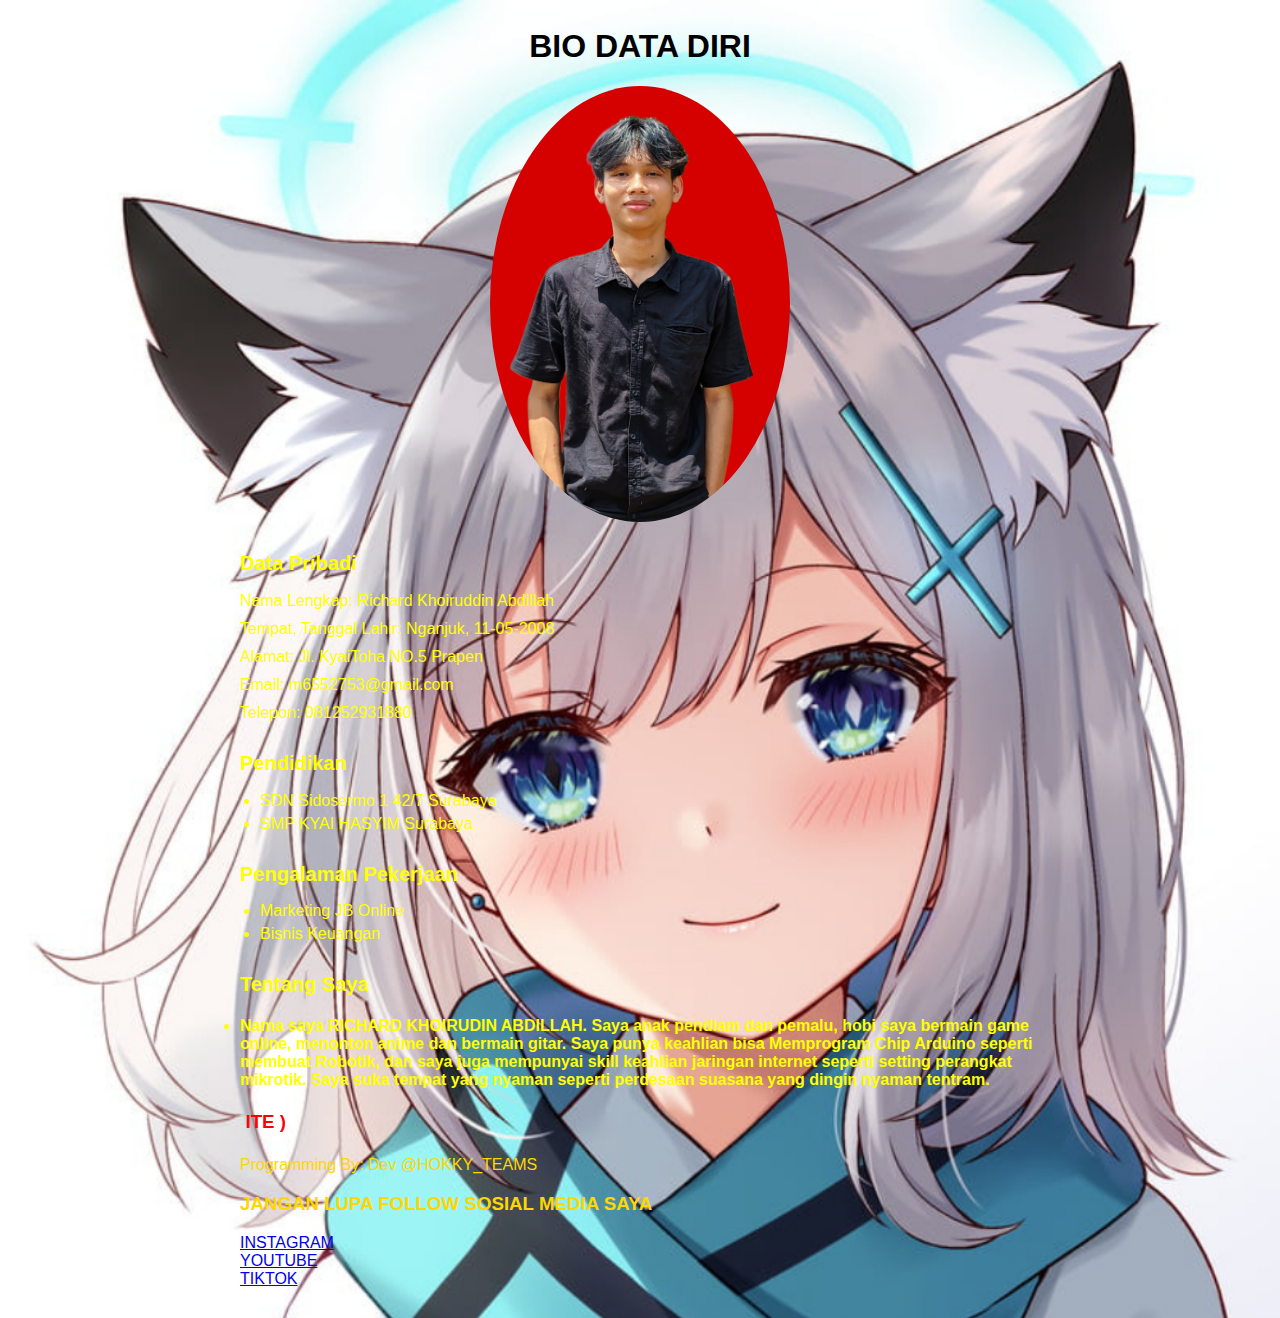
<file: index.html>
<!DOCTYPE html>
<html>
      <head>
          <title>BIO DATA DIRI</title>
          <link rel="stylesheet" type="text/css" href="style.css" />
      </head>
      <style>
        body {
            background-image: url('peakpx1.jpg');
            background-repeat: no-repeat;
            background-position: fixed;
            background-size: cover;
        }

        .container {
    max-width: 800px;
    margin: auto;
    padding: 20px;
    font-family: Arial, sans-serif;
}

h1 {
    text-align: center;
    margin-top: 0;
}

img {
    display: block;
    margin: auto;
    max-width: 300px;
    height: auto;
    border-radius: 50%;
}

.info {
    margin-top: 20px;
}

h2 {
    font-size: 20px;
    margin-top: 30px;
}

p {
    margin: 10px 0;
}

ul,
ol {
    margin: 0;
    padding: 0 0 0 20px;
}

li {
    margin: 5px 0;
}
      </style>
      <body>
        <font color="black"</font>
        <div class="container">
        <h1>BIO DATA DIRI</h1>
        <img src="fotoku.png" alt="Foto DIRI" />
        <div class="info"
        </div>
          <font color="yellow"</font>
        <div>
        <h2>Data Pribadi</h2>
        <p>Nama Lengkap: Richard Khoiruddin Abdillah</p>
        <p>Tempat, Tanggal Lahir: Nganjuk, 11-05-2008</p>
        <p>Alamat: Jl. KyaiToha NO.5 Prapen</p>
        <p>Email: m6552753@gmail.com</p>
        <p>Telepon: 081252931880</p>
        <h2>Pendidikan</h2>
        <ul>
            <li>SDN Sidosermo 1 42/7 Surabaya</li>
            <li>SMP KYAI HASYIM Surabaya</li>
         </ul>
         <h2>Pengalaman Pekerjaan</h2>
         <ul>
          <li>Marketing JB Online</li>
          <li>Bisnis Keuangan</li>
         </ul>
            <h2>Tentang Saya</h2>
            <h4><li> Nama saya RICHARD KHOIRUDIN ABDILLAH. Saya anak pendiam dan pemalu, hobi saya bermain game online, menonton anime dan bermain gitar.
                Saya punya keahlian bisa Memprogram Chip Arduino seperti membuat Robotik, dan saya juga mempunyai skill keahlian jaringan internet seperti setting perangkat mikrotik.
                Saya suka tempat yang nyaman seperti perdesaan suasana yang dingin nyaman tentram. </li></h4>
        </ol>
        </div>
    <div>
      <font color="red"</font>
        <h3><marquee direction="right"> DILARANG MERETAS SITUS KAMI ! ( pasal 30 ayat 1,2,3 UU ITE ) </marquee></h3>
    </div>
        <div>
          <font color="gold"</font>
     <p>Programming By: Dev @HOKKY_TEAMS</p>
     <h3>JANGAN LUPA FOLLOW SOSIAL MEDIA SAYA</h3>
     <a href="https://www.instagram.com/hokky_teams/">INSTAGRAM</a>
    </div>
     <a href="https://www.youtube.com/@HOKKYTEAMS">YOUTUBE</a>
    </div>
     <a href="https://www.tiktok.com/@chttboyss">TIKTOK</a>
      </div>
     </p>
      </body>
      </html>
</file>
<file: style.css>
.container {
    max-width: 800px;
    margin: auto;
    padding: 20px;
    font-family: Arial, sans-serif;
}

h1 {
    text-align: center;
    margin-top: 0;
}

img {
    display: block;
    margin: auto;
    max-width: 300px;
    height: auto;
    border-radius: 50%;
}

.info {
    margin-top: 20px;
}

h2 {
    font-size: 20px;
    margin-top: 30px;
}

p {
    margin: 10px 0;
}

ul,
ol {
    margin: 0;
    padding: 0 0 0 20px;
}

li {
    margin: 5px 0;
}
</file>
